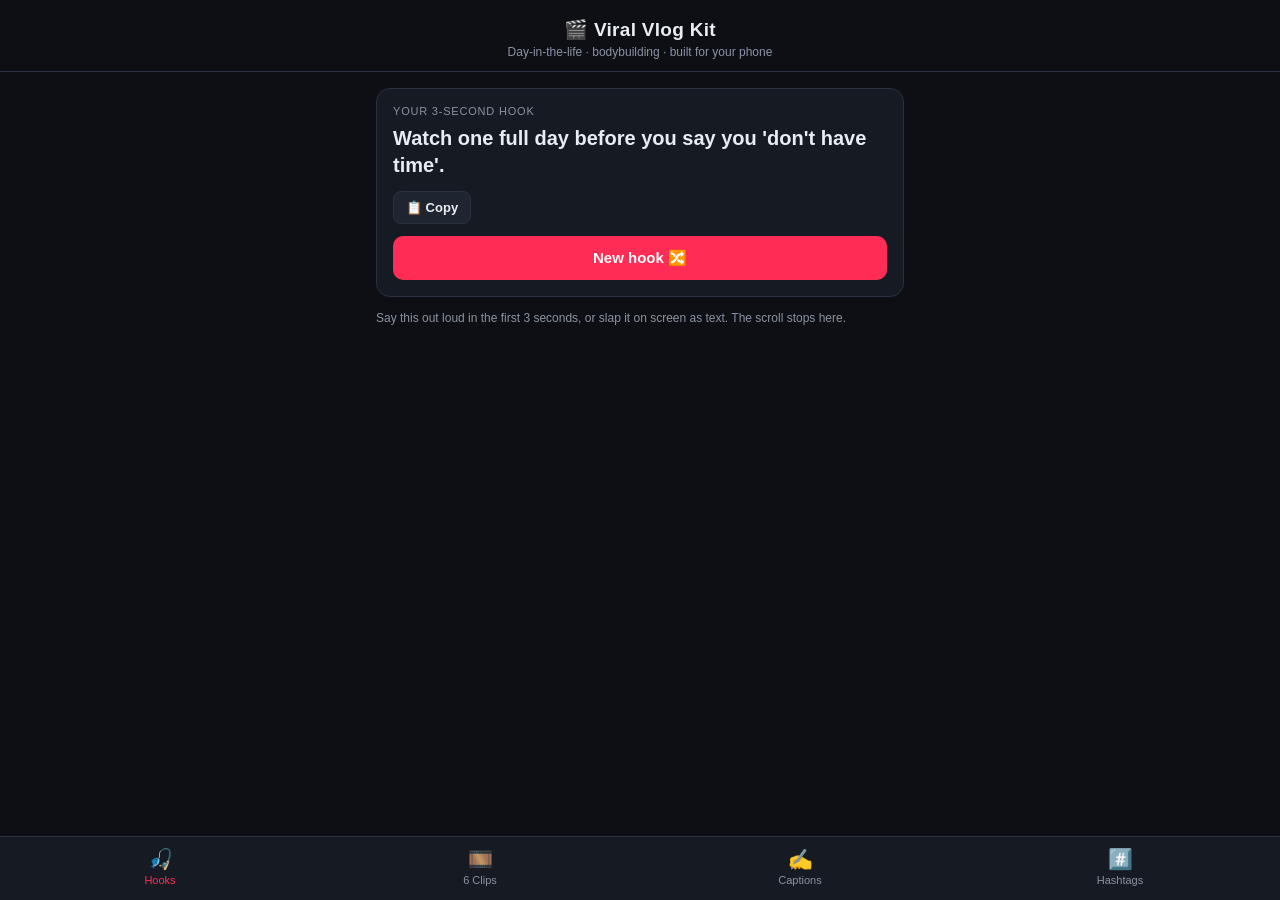
<file: kit/index.html>
<!DOCTYPE html>
<html lang="en">
<head>
<meta charset="UTF-8" />
<meta name="viewport" content="width=device-width, initial-scale=1.0, maximum-scale=1.0, user-scalable=no" />
<meta name="theme-color" content="#0d0f14" />
<title>Viral Vlog Kit — Day in the Life</title>
<style>
  :root{
    --bg:#0d0f14; --panel:#161a23; --panel2:#1f2530; --line:#2a3140;
    --text:#e8ecf3; --muted:#8b93a3; --accent:#ff2d55; --accent2:#34c759;
  }
  *{box-sizing:border-box;-webkit-tap-highlight-color:transparent;}
  body{
    margin:0;font-family:-apple-system,BlinkMacSystemFont,"Segoe UI",Roboto,Helvetica,Arial,sans-serif;
    background:var(--bg);color:var(--text);padding-bottom:78px;
  }
  header{
    padding:18px 16px 12px;text-align:center;border-bottom:1px solid var(--line);
    position:sticky;top:0;background:var(--bg);z-index:5;
  }
  header h1{margin:0;font-size:19px;letter-spacing:.3px;}
  header p{margin:4px 0 0;font-size:12px;color:var(--muted);}
  main{padding:16px;max-width:560px;margin:0 auto;}
  .panel{display:none;}
  .panel.active{display:block;animation:fade .2s ease;}
  @keyframes fade{from{opacity:0;transform:translateY(4px);}to{opacity:1;transform:none;}}

  .card{
    background:var(--panel);border:1px solid var(--line);border-radius:14px;
    padding:16px;margin-bottom:14px;
  }
  .label{font-size:11px;text-transform:uppercase;letter-spacing:.8px;color:var(--muted);margin-bottom:8px;}
  .big{font-size:20px;line-height:1.35;font-weight:700;}
  .body{font-size:15px;line-height:1.5;}
  .muted{color:var(--muted);}
  .small{font-size:12px;}

  button{font-family:inherit;cursor:pointer;}
  .btn{
    background:var(--accent);color:#fff;border:none;border-radius:10px;
    padding:13px 16px;font-size:15px;font-weight:700;width:100%;margin-top:12px;
  }
  .btn.ghost{background:var(--panel2);color:var(--text);border:1px solid var(--line);}
  .btn:active{transform:scale(.99);}
  .row{display:flex;gap:10px;}
  .row .btn{margin-top:12px;}

  .copy{
    background:var(--panel2);color:var(--text);border:1px solid var(--line);
    border-radius:8px;padding:8px 12px;font-size:13px;font-weight:600;margin-top:12px;
    display:inline-flex;align-items:center;gap:6px;width:auto;
  }
  .copy.done{border-color:var(--accent2);color:var(--accent2);}

  .clip{border-left:3px solid var(--accent);padding-left:12px;margin-bottom:6px;}
  .clip .n{font-size:12px;color:var(--accent);font-weight:700;letter-spacing:.5px;}
  .clip h3{margin:2px 0 6px;font-size:16px;}
  .clip .film{font-size:14px;line-height:1.5;}
  .clip .text{font-size:13px;color:var(--accent2);margin-top:6px;}
  .clip .cap{font-size:13px;color:var(--muted);margin-top:4px;font-style:italic;}

  .tags{font-size:14px;line-height:1.7;word-spacing:2px;}
  .pill-row{display:flex;gap:8px;flex-wrap:wrap;margin-bottom:12px;}
  .pill{
    background:var(--panel2);border:1px solid var(--line);color:var(--muted);
    border-radius:999px;padding:7px 14px;font-size:13px;
  }
  .pill.active{background:var(--accent);border-color:var(--accent);color:#fff;}

  nav{
    position:fixed;bottom:0;left:0;right:0;display:flex;background:var(--panel);
    border-top:1px solid var(--line);z-index:10;
  }
  nav button{
    flex:1;background:none;border:none;color:var(--muted);padding:10px 4px 14px;
    font-size:11px;display:flex;flex-direction:column;align-items:center;gap:3px;
  }
  nav button .ic{font-size:20px;}
  nav button.active{color:var(--accent);}
</style>
</head>
<body>
<header>
  <h1>🎬 Viral Vlog Kit</h1>
  <p>Day-in-the-life · bodybuilding · built for your phone</p>
</header>

<main>
  <!-- HOOKS -->
  <section class="panel active" id="p-hooks">
    <div class="card">
      <div class="label">Your 3-second hook</div>
      <div class="big" id="hookText">—</div>
      <div class="copy" data-copy="hookText">📋 Copy</div>
      <button class="btn" id="hookNext">New hook 🔀</button>
    </div>
    <p class="muted small">Say this out loud in the first 3 seconds, or slap it on screen as text. The scroll stops here.</p>
  </section>

  <!-- 6-CLIP PLAN -->
  <section class="panel" id="p-plan">
    <div class="card">
      <div class="label">Your 6-clip story</div>
      <p class="body muted" style="margin-top:0">Film these 6 in order. Drop them into CapCut in this sequence — it tells a full day and keeps people watching to the end.</p>
    </div>
    <div id="planList"></div>
    <button class="btn ghost" id="planShuffle">Shuffle clip ideas 🔀</button>
  </section>

  <!-- CAPTIONS -->
  <section class="panel" id="p-cap">
    <div class="card">
      <div class="label">Post caption</div>
      <div class="body" id="capText">—</div>
      <div class="copy" data-copy="capText">📋 Copy</div>
      <button class="btn" id="capNext">New caption 🔀</button>
    </div>
    <p class="muted small">First line is the hook of the caption — keep it punchy. Ends with a reason to save/follow.</p>
  </section>

  <!-- HASHTAGS -->
  <section class="panel" id="p-tags">
    <div class="card">
      <div class="label">Pick a mix</div>
      <div class="pill-row" id="tagPills">
        <div class="pill active" data-set="balanced">Balanced</div>
        <div class="pill" data-set="niche">Niche / dialed-in</div>
        <div class="pill" data-set="reach">Max reach</div>
      </div>
      <div class="tags" id="tagText">—</div>
      <div class="copy" data-copy="tagText">📋 Copy all</div>
    </div>
    <p class="muted small">Paste in your caption or first comment. 8–12 tags is the sweet spot — don't dump 30.</p>
  </section>
</main>

<nav>
  <button class="active" data-tab="hooks"><span class="ic">🎣</span>Hooks</button>
  <button data-tab="plan"><span class="ic">🎞️</span>6 Clips</button>
  <button data-tab="cap"><span class="ic">✍️</span>Captions</button>
  <button data-tab="tags"><span class="ic">#️⃣</span>Hashtags</button>
</nav>

<script>
// ---------- Content (day-in-the-life bodybuilding) ----------
const HOOKS = [
  "POV: you actually showed up today.",
  "Nobody talks about what a real training day looks like.",
  "5AM. Everyone's asleep. I'm already locked in.",
  "Run my full day with me — training, food, the grind.",
  "Be honest… could you do this every single day?",
  "Everyone wants the physique. Almost nobody wants this routine.",
  "Watch one full day before you say you 'don't have time'.",
  "This is what staying disciplined actually looks like.",
  "Day in the life of someone who refuses to skip.",
  "The body you want is built on days exactly like this one.",
  "No motivation today. Did it anyway. Here's the day.",
  "Save this for the next time you want to skip the gym.",
  "Most people quit at the part I'm about to show you.",
  "What I eat and train in a day to stay this size.",
  "It's not genetics. It's this — every single day.",
];

const CLIP_IDEAS = [
  {
    title: "The wake-up",
    film: ["Alarm, getting up, splashing water, throwing on gym fit. Show the early hour.",
           "First thing in the morning — bed, stretch, grab your shaker. Set the tone.",
           "Quiet morning shots: sunrise out the window, lacing up shoes, slow energy building."],
    text: ["5:12 AM", "Day starts now", "No snooze."],
    cap: ["The grind doesn't wait.", "Most are asleep. We're up.", "It starts before sunrise."]
  },
  {
    title: "Fuel up",
    film: ["Making your first meal / pre-workout shake. Close-ups of the food.",
           "Meal prep montage — eggs, oats, scoop of protein. Make it look good.",
           "Quick coffee + pre-workout, packing your gym bag, out the door."],
    text: ["Fuel ⛽", "Eat for the work", "Pre-workout locked"],
    cap: ["You can't out-train a bad kitchen.", "Fuel the machine.", "Discipline starts on the plate."]
  },
  {
    title: "The work",
    film: ["Your hardest/heaviest set. Film from a low angle for size. Get the bar moving.",
           "Working set montage — a few exercises, but show real effort and weight.",
           "One brutal compound lift, full reps, controlled. Let it breathe, no fast cuts."],
    text: ["The work", "Earn it", "Reps don't lie"],
    cap: ["This is where it's built.", "No shortcuts past this.", "Every rep is a deposit."]
  },
  {
    title: "The honest moment",
    film: ["The rep that almost failed. Sweat, grind, the grimace. Keep it raw.",
           "Sit on the bench gassed, talk to the camera for 5 sec about why you don't quit.",
           "Show the part that hurts — the burnout set, shaking, pushing through anyway."],
    text: ["This is the part nobody films", "Push.", "Comfort builds nothing"],
    cap: ["The set you want to skip is the one that counts.", "Growth lives here.", "Show up even when it sucks."]
  },
  {
    title: "After the work",
    film: ["Post-workout pump check in the mirror, post-lift meal, shaker refill.",
           "Walking out drenched, then the recovery meal. Progress check in the mirror.",
           "Cool-down, stretch, post-workout shake, quick flex for the pump."],
    text: ["Pump secured 💪", "Refuel", "Progress > yesterday"],
    cap: ["Recovery is part of the work.", "Earned this meal.", "Little better than yesterday."]
  },
  {
    title: "Wind-down + message",
    film: ["End of day, talk to camera: drop a one-line message to whoever's watching.",
           "Wind-down shots, then look at the lens and tell them to start today.",
           "Closing shot of you walking off / lights down, with your sign-off line."],
    text: ["Start today.", "Your turn.", "One day at a time"],
    cap: ["If you needed a sign, this is it.", "Follow for the daily grind.", "Save this and start tomorrow."]
  },
];

const CAP_OPEN = [
  "Another day, another rep closer.",
  "Most people scroll. A few of us show up.",
  "This is what one honest day looks like.",
  "No hype. Just the work.",
  "Discipline > motivation, every time.",
  "The body is built in the boring days.",
  "Showed up tired. Did it anyway.",
];
const CAP_MID = [
  "Training, food, recovery — all of it on repeat.",
  "Nobody's coming to do it for you.",
  "It's not one big day, it's a thousand small ones.",
  "The work is quiet, the results are loud.",
  "You don't need motivation, you need a routine.",
  "Comfort is the enemy of the physique you want.",
];
const CAP_CLOSE = [
  "Save this for the next time you want to skip. 💪",
  "Follow for a daily dose of the grind.",
  "Drop a 💪 if you're training today.",
  "Tag someone who needs to see this.",
  "Your turn — start today.",
  "Comment your goal so it's real.",
];

const HASHTAGS = {
  balanced: ["#gymtok","#bodybuilding","#dayinthelife","#fitnessmotivation","#gymmotivation","#fitfam","#workout","#gymlife","#fyp","#discipline"],
  niche:    ["#bodybuilding","#bodybuildingmotivation","#hypertrophy","#pushpulllegs","#liftheavy","#gymrat","#naturalbodybuilding","#progressovereverything","#trainhard","#gymdiscipline"],
  reach:    ["#fyp","#foryou","#gymtok","#viral","#motivation","#fitness","#fitnessmotivation","#gym","#trending","#dayinmylife","#grindmode","#mindset"],
};

// ---------- Logic ----------
const $ = (id)=>document.getElementById(id);
const pick = (a)=>a[Math.floor(Math.random()*a.length)];

// Hooks
let lastHook = -1;
function newHook(){
  let i; do { i = Math.floor(Math.random()*HOOKS.length); } while(i===lastHook && HOOKS.length>1);
  lastHook = i; $('hookText').textContent = HOOKS[i];
}
$('hookNext').addEventListener('click', newHook);

// Plan
function renderPlan(){
  $('planList').innerHTML = CLIP_IDEAS.map((c,i)=>`
    <div class="card">
      <div class="clip">
        <div class="n">CLIP ${i+1}</div>
        <h3>${c.title}</h3>
        <div class="film">🎥 ${pick(c.film)}</div>
        <div class="text">💬 On-screen text: “${pick(c.text)}”</div>
        <div class="cap">caption idea: ${pick(c.cap)}</div>
      </div>
    </div>`).join('');
}
$('planShuffle').addEventListener('click', renderPlan);

// Captions
function newCap(){
  $('capText').textContent = `${pick(CAP_OPEN)} ${pick(CAP_MID)} ${pick(CAP_CLOSE)}`;
}
$('capNext').addEventListener('click', newCap);

// Hashtags
let tagSet = 'balanced';
function renderTags(){ $('tagText').textContent = HASHTAGS[tagSet].join(' '); }
$('tagPills').addEventListener('click',(e)=>{
  const p = e.target.closest('.pill'); if(!p) return;
  document.querySelectorAll('.pill').forEach(x=>x.classList.remove('active'));
  p.classList.add('active'); tagSet = p.dataset.set; renderTags();
});

// Copy buttons
document.addEventListener('click', async (e)=>{
  const c = e.target.closest('.copy'); if(!c) return;
  const txt = $(c.dataset.copy).textContent;
  try { await navigator.clipboard.writeText(txt); }
  catch(_){ const t=document.createElement('textarea'); t.value=txt; document.body.appendChild(t); t.select(); document.execCommand('copy'); t.remove(); }
  const orig = c.textContent; c.textContent = '✅ Copied!'; c.classList.add('done');
  setTimeout(()=>{ c.textContent = orig; c.classList.remove('done'); }, 1400);
});

// Tabs
document.querySelector('nav').addEventListener('click',(e)=>{
  const b = e.target.closest('button'); if(!b) return;
  document.querySelectorAll('nav button').forEach(x=>x.classList.remove('active'));
  b.classList.add('active');
  document.querySelectorAll('.panel').forEach(p=>p.classList.remove('active'));
  $('p-'+b.dataset.tab).classList.add('active');
  window.scrollTo({top:0,behavior:'smooth'});
});

// Init
newHook(); renderPlan(); newCap(); renderTags();
</script>
</body>
</html>
</file>
